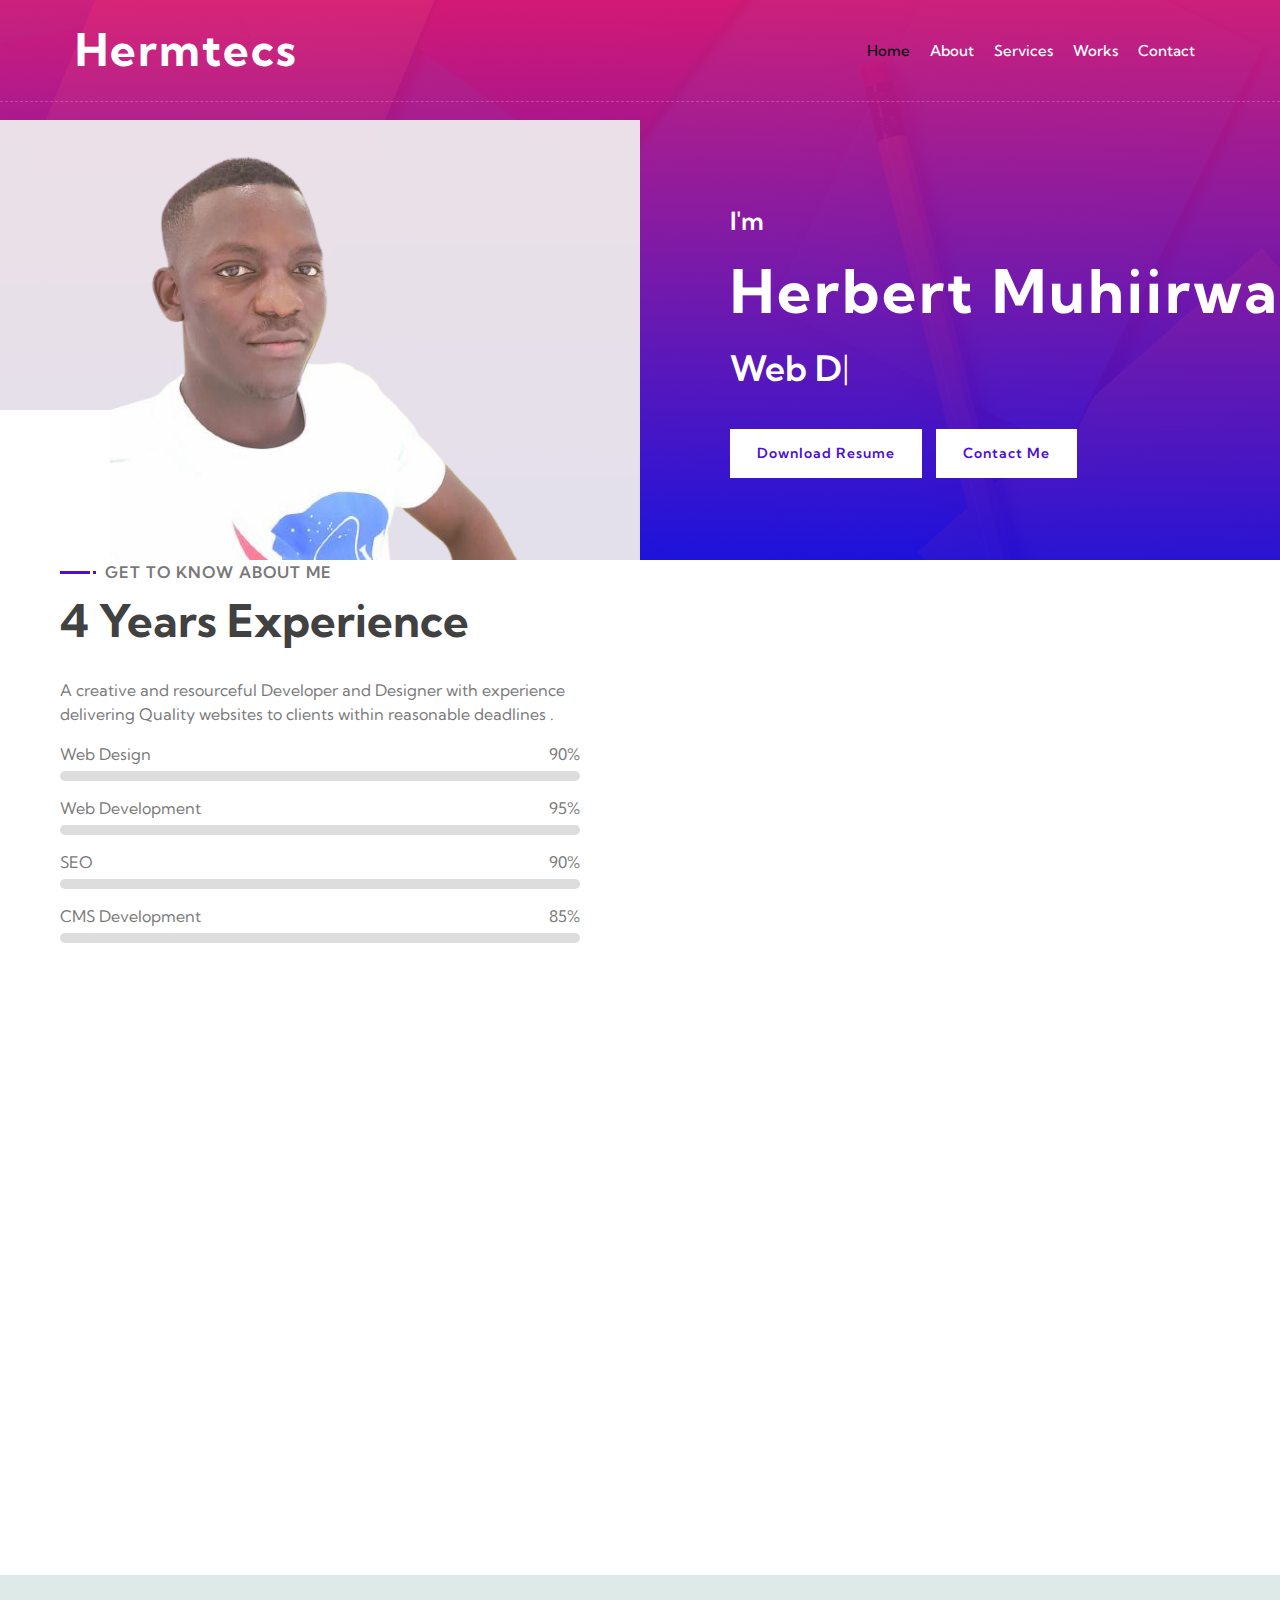
<file: index.html>
<!DOCTYPE html>
<html lang="en">
    <head>
        <meta charset="utf-8">
        <title>Hermtecs |Herbert Muhiirwah |Herbert |Hermtech  - Developer Portfolio website</title>
        <meta content="width=device-width, initial-scale=1.0" name="viewport">
        <meta content="Free Website Template" name="keywords">
        <meta content="Free Website Template" name="description">

        <!-- Favicon -->
        <link href="img/favicon.ico" rel="icon">

        <!-- Google Font -->
        <link href="https://fonts.googleapis.com/css2?family=Montserrat:wght@300;400;500;600;700&display=swap" rel="stylesheet">

        <!-- CSS Libraries -->
        <link href="https://stackpath.bootstrapcdn.com/bootstrap/4.4.1/css/bootstrap.min.css" rel="stylesheet">
        <!-- <link href="https://cdnjs.cloudflare.com/ajax/libs/font-awesome/5.10.0/css/all.min.css" rel="stylesheet"> -->
    <link rel="stylesheet" href="https://cdnjs.cloudflare.com/ajax/libs/font-awesome/6.1.0/css/all.min.css" integrity="sha512-10/jx2EXwxxWqCLX/hHth/vu2KY3jCF70dCQB8TSgNjbCVAC/8vai53GfMDrO2Emgwccf2pJqxct9ehpzG+MTw==" crossorigin="anonymous" referrerpolicy="no-referrer"/>
        <link href="lib/animate/animate.min.css" rel="stylesheet">
        <link href="lib/owlcarousel/assets/owl.carousel.min.css" rel="stylesheet">
        <link href="lib/lightbox/css/lightbox.min.css" rel="stylesheet">

        <!-- Template Stylesheet -->
        <link href="css/style.css" rel="stylesheet">
    </head>

    <body data-spy="scroll" data-target=".navbar" data-offset="51">
        <!-- Nav Bar Start -->
        <div class="navbar navbar-expand-lg bg-light navbar-light">
            <div class="container-fluid">
                <a href="#" class="navbar-brand">Hermtecs</a>
                <button type="button" class="navbar-toggler" data-toggle="collapse" data-target="#navbarCollapse">
                    <span class="navbar-toggler-icon"></span>
                </button>

                <div class="collapse navbar-collapse justify-content-between" id="navbarCollapse">
                    <div class="navbar-nav ml-auto">
                        <a href="#home" class="nav-item nav-link active">Home</a>
                        <a href="#about" class="nav-item nav-link">About</a>
                        <a href="#service" class="nav-item nav-link">Services</a>
                        <!-- <a href="#experience" class="nav-item nav-link">Experience</a> -->
                        <a href="#portfolio" class="nav-item nav-link">Works</a>
                        <!-- <a href="#price" class="nav-item nav-link">Price</a> -->
                        <!-- <a href="#review" class="nav-item nav-link">Review</a> -->
                        <!-- <a href="#team" class="nav-item nav-link">Team</a> -->
                        <!-- <a href="#blog" class="nav-item nav-link">Blog</a> -->
                        <a href="#contact" class="nav-item nav-link">Contact</a>
                    </div>
                </div>
            </div>
        </div>
        <!-- Nav Bar End -->


        <!-- Hero Start -->
        <div class="hero" id="home">
            <div class="container-fluid">
                <div class="row align-items-center">
                    <div class="col-sm-12 col-md-6">
                        <div class="hero-content">
                            <div class="hero-text">
                                <p>I'm</p>
                                <h1>Herbert Muhiirwa</h1>
                                <h2></h2>
                                <div class="typed-text">Web Designer, Web Developer, Frontend, Backend, SEO, Cloud Computing  </div>
                            </div>
                            <div class="hero-btn">
                                <a class="btn" href="/other files/Herbert_Muhiirwa_Resume.pdf" download>Download Resume</a>
                                <a class="btn" href="#contact">Contact Me</a>
                            </div>
                        </div>
                    </div>
                    <div class="col-sm-12 col-md-6 d-none d-md-block hero-img-container">
                        <div class="social-media-icons">
                           <a href="https://github.com/hermtechs" class="github"> <i class="fa-brands fa-github"></i> </a>
                           <a href="https://twitter.com/muhiirwah" class="twitter"> <i class="fab fa-twitter"></i></a>
                           <a href="https://linkedin.com/in/herbert-muhiirwa-4a8942193" class="linkedin"><i class="fa-brands fa-linkedin-in"></i></a>
                          <a href="mailto:info@hermtecs.com" class="mail"><i class="fa-solid fa-envelope"></i></a>
                        </div>
                        <div class="hero-image">
                            <img src="img/hermtecs.png" alt="Herbert Muhiirwa Hermtecs">
                        </div>
                    </div>
                </div>
            </div>
        </div>
        <!-- Hero End -->


        <!-- About Start -->
        <div class="about wow fadeInUp" data-wow-delay="0.1s" id="about">
            <div class="container-fluid">
                <div class="row align-items-center">
                    <!-- <div class="col-lg-6">
                        <div class="about-img">
                            <img src="img/about.jpg" alt="Image">
                        </div>
                    </div> -->
                    <div class="col-lg-6">
                        <div class="about-content">
                            <div class="section-header text-left">
                                <p>Get to Know About Me</p>
                                <h2>4 Years Experience</h2>
                            </div>
                            <div class="about-text">
                                <p>
                                   A creative and resourceful Developer and Designer with experience delivering Quality websites to clients within reasonable deadlines .
                                </p>
                            </div>
                            <div class="skills">
                                <div class="skill-name">
                                    <p>Web Design</p><p>90%</p>
                                </div>
                                <div class="progress">
                                    <div class="progress-bar" role="progressbar" aria-valuenow="85" aria-valuemin="0" aria-valuemax="100"></div>
                                </div>
                                <div class="skill-name">
                                    <p>Web Development</p><p>95%</p>
                                </div>
                                <div class="progress">
                                    <div class="progress-bar" role="progressbar" aria-valuenow="95" aria-valuemin="0" aria-valuemax="100"></div>
                                </div>
                                <div class="skill-name">
                                    <p>SEO</p><p>90%</p>
                                </div>
                                <div class="progress">
                                    <div class="progress-bar" role="progressbar" aria-valuenow="90" aria-valuemin="0" aria-valuemax="100"></div>
                                </div>
                                <div class="skill-name">
                                    <p>CMS Development</p><p>85%</p>
                                </div>
                                <div class="progress">
                                    <div class="progress-bar" role="progressbar" aria-valuenow="85" aria-valuemin="0" aria-valuemax="100"></div>
                                </div>
                            </div>
                            <!-- <a class="btn" href="">Learn More</a> -->
                        </div>
                    </div>
                </div>
            </div>
        </div>
        <!-- About End -->
        
        
        <!-- Service Start -->
        <div class="service" id="service">
            <div class="container">
                <div class="section-header text-center wow zoomIn" data-wow-delay="0.1s">
                    <p>What I do</p>
                    <h2>Fast & Quality  Services</h2>
                </div>
                <div class="row">
                    <div class="col-lg-6 wow fadeInUp" data-wow-delay="0.0s">
                        <div class="service-item">
                            <div class="service-icon">
                                <i class="fa fa-laptop"></i>
                            </div>
                            <div class="service-text">
                                <h3>Web Design</h3>
                                <p>
                                   We convert Figma, AdobeXD projects into <strong>pixel perfect HTML, CSS and JavaScript sites </strong> !
                                   <br>
                                   We also build and design websites from scratch .
                                </p>
                            </div>
                        </div>
                    </div>
                    <div class="col-lg-6 wow fadeInUp" data-wow-delay="0.2s">
                        <div class="service-item">
                            <div class="service-icon">
                                <i class="fa fa-laptop-code"></i>
                            </div>
                            <div class="service-text">
                                <h3>Web Development</h3>
                                <p>
                                    We work with nextgen technologies such as <strong>Nodejs, JavaScript, HTML5, CSS3</strong> to create simple & complex websites/web apps .  
                                </p>
                            </div>
                        </div>
                    </div>
                    <div class="col-lg-6 wow fadeInUp" data-wow-delay="0.4s">
                        <div class="service-item">
                            <div class="service-icon">
                                <i class="fa-sharp fa-solid fa-server"></i>
                            </div>
                            <div class="service-text">
                                <h3>Web Hosting</h3>
                                <p>
                                   Developed your website but find difficulty <strong> getting it online</strong> ?</p>
                                   <a href="#contact" class="quick-link"> Inbox Me .</a>
                                </p>
                            </div>
                        </div>
                    </div>
                    <div class="col-lg-6 wow fadeInUp" data-wow-delay="0.6s">
                        <div class="service-item">
                            <div class="service-icon">
                                <i class="fa-brands fa-searchengin"></i>
                            </div>
                            <div class="service-text">
                                <h3>SEO</h3>
                                <p>
                                   Is your site ranking poorly on Google search, or some pages not showing up, we can fix that for you ! 
                                </p>
                            </div>
                        </div>
                    </div>
                </div>
            </div>
        </div>
        <!-- Service End -->

        <!-- Portfolio Start -->
        <div class="portfolio" id="portfolio">
            <div class="container">
                <div class="section-header text-center wow zoomIn" data-wow-delay="0.1s">
                    <p>My Portfolio</p>
                    <h2>My works</h2>
                </div>
                </div>
                <div class="row portfolio-container">
                    <a href="https://asapyinvestments.com" class="col-lg-4 col-md-6 col-sm-12 portfolio-item filter-1 wow fadeInUp" data-wow-delay="0.0s">
                        <div class="portfolio-wrap">
                            <div class="portfolio-img">
                                <img src="img/asapy-investments-landing page.png" alt="Image">
                            </div>
                            <div class="portfolio-text">
                                <h3>Company Website</h3>
                                <!-- <a class="btn" href="img/portfolio-1.jpg" data-lightbox="portfolio">+</a> -->
                            </div>
                        </div>
                    </a>
                    
                    <a href="https://sports-2day.com" class="col-lg-4 col-md-6 col-sm-12 portfolio-item filter-3 wow fadeInUp" data-wow-delay="1s">
                        <div class="portfolio-wrap">
                            <div class="portfolio-img">
                                <img src="img/sports-2day.png" alt="Image">
                            </div>
                            <div class="portfolio-text">
                                <h3>Sports News Website </h3>
                                <!-- <a class="btn" href="img/portfolio-6.jpg" data-lightbox="portfolio">+</a> -->
                            </div>
                        </div>
                    </a>
                    <a href="https://poshboutiqueug.onrender.com" class="col-lg-4 col-md-6 col-sm-12 portfolio-item filter-3 wow fadeInUp" data-wow-delay="1s">
                        <div class="portfolio-wrap">
                            <div class="portfolio-img">
                                <img src="img/posh-boutique.png" alt="Image">
                            </div>
                            <div class="portfolio-text">
                                <h3>Online Shop Website </h3>
                                <!-- <a class="btn" href="img/portfolio-6.jpg" data-lightbox="portfolio">+</a> -->
                            </div>
                        </div>
                    </a>


                    <a href="https://idealdevelopers.netlify.app" class="col-lg-4 col-md-6 col-sm-12 portfolio-item filter-3 wow fadeInUp" data-wow-delay="1s">
                        <div class="portfolio-wrap">
                            <div class="portfolio-img">
                                <img src="img/ideal-developers.png" alt="Image">
                            </div>
                            <div class="portfolio-text">
                                <h3>Digital marketing Website </h3>
                                <!-- <a class="btn" href="img/portfolio-6.jpg" data-lightbox="portfolio">+</a> -->
                            </div>
                        </div>
                    </a>        
                </div>
            </div>
        </div>
        
        
        <!-- Contact Start -->
        <div class="contact wow fadeInUp" data-wow-delay="0.1s" id="contact">
            <div class="container-fluid">
                <div class="container">
                    <div class="row align-items-center">
                        <div class="col-md-4"></div>
                        <div class="col-md-8">
                            <div class="contact-form">
                                <form name="sentMessage" id="contactForm" novalidate="novalidate" action="https://formsubmit.co/hermtechs@gmail.com" method="POST">
                                    <div class="control-group">
                                        <input type="text" required class="form-control" name="name" id="name" placeholder="Your Name"  data-validation-required-message="Please enter your name" />
                                        <p class="help-block"></p>
                                    </div>
                                    <div class="control-group">
                                        <input type="email" required  name="email" class="form-control" id="email" placeholder="Your Email"  data-validation-required-message="Please enter your email" />
                                        <p class="help-block"></p>
                                    </div>
                                    <div class="control-group">
                                        <input type="text" required   name="subject" class="form-control" id="subject" placeholder="Subject"  data-validation-required-message="Please enter a subject" />
                                        <p class="help-block"></p>
                                    </div>
                                    <div class="control-group">
                                        <textarea class="form-control" type="text" required  name="message" id="message" placeholder="Message"  data-validation-required-message="Please enter your message"></textarea>
                                        <p class="help-block"></p>
                                    </div>
                                    <div>
                                        <button class="btn" type="submit" >Send Message</button>
                                    </div>
                                   <input type="hidden" name="_next" 
                                   value="https://hermtecs.com/submit.html" class="hide-input">

                                </form>
                            </div>
                        </div>
                    </div>
                </div>
            </div>
        </div>
        <!-- Contact End -->


        <!-- Blog Start -->
        <!-- <div class="blog" id="blog">
            <div class="container">
                <div class="section-header text-center wow zoomIn" data-wow-delay="0.1s">
                    <p>From Hermtecs Blog</p>
                    <h2>Latest Articles</h2>
                </div>
                <div class="row">
                    <div class="col-lg-6">
                        <div class="blog-item wow fadeInUp" data-wow-delay="0.1s">
                            <div class="blog-img">
                                <img src="img/blog-1.jpg" alt="Blog">
                            </div>
                            <div class="blog-text">
                                <h2>Lorem ipsum dolor sit amet</h2>
                                <div class="blog-meta">
                                    <p><i class="far fa-user"></i>Admin</p>
                                    <p><i class="far fa-list-alt"></i>Web Design</p>
                                    <p><i class="far fa-calendar-alt"></i>01-Jan-2045</p>
                                    <p><i class="far fa-comments"></i>5</p>
                                </div>
                                <p>
                                    Lorem ipsum dolor sit amet elit. Nullam commodo mattis mi. Nullam eu erat lectus. Proin viverra risus vitae luctus. Proin ut ante, vitae sapien. Fusce sem ac erat rhoncus, ornare mattis nisl massa et eros vitae pulvin
                                </p>
                                <a class="btn" href="">Read More <i class="fa fa-angle-right"></i></a>
                            </div>
                        </div>
                    </div>
                    <div class="col-lg-6">
                        <div class="blog-item wow fadeInUp" data-wow-delay="0.3s">
                            <div class="blog-img">
                                <img src="img/blog-2.jpg" alt="Blog">
                            </div>
                            <div class="blog-text">
                                <h2>Lorem ipsum dolor sit amet</h2>
                                <div class="blog-meta">
                                    <p><i class="far fa-user"></i>Admin</p>
                                    <p><i class="far fa-list-alt"></i>Apps Design</p>
                                    <p><i class="far fa-calendar-alt"></i>01-Jan-2045</p>
                                    <p><i class="far fa-comments"></i>10</p>
                                </div>
                                <p>
                                    Lorem ipsum dolor sit amet elit. Nullam commodo mattis mi. Nullam eu erat lectus. Proin viverra risus vitae luctus. Proin ut ante, vitae sapien. Fusce sem ac erat rhoncus, ornare mattis nisl massa et eros vitae pulvin
                                </p>
                                <a class="btn" href="">Read More <i class="fa fa-angle-right"></i></a>
                            </div>
                        </div>
                    </div>
                </div>
            </div>
        </div> -->
        <!-- Blog End -->


        <!-- Footer Start -->
        <div class="footer wow fadeIn" data-wow-delay="0.3s">
            <div class="container-fluid">
                <div class="container">
                    <div class="footer-info">
                        <h2>Herbert Muhiirwa  | Hermtecs </h2>
                        <h3>Doha, Qatar</h3>
                        <div class="footer-menu">
                            <p>+974 333 56525</p>
                            <p>info@hermtecs.com</p>
                        </div>
                        <div class="footer-social">
                            <a href="https://github.com/hermtechs" class="github"> <i class="fa-brands fa-github"></i> </a>
                            <a href="https://twitter.com/muhiirwah" class="twitter"><i class="fab fa-twitter"></i></a>
                            <a href="https://mailto:info@hermtecs.com" class="mail"> <i class="fa-solid fa-envelope"></i> </a>
                            <a href="https://linkedin.com/in/herbert-muhiirwa-4a8942193" class="linkedin"><i class="fab fa-linkedin-in"></i></a>
                        </div>
                    </div>
                </div>
                <div class="container copyright">
                    <p>&copy; 2023 <a href="https://hermtecs.com" class="quick-link">hermtecs.com</a>, All Right Reserved 
                        <!-- | Design- <a href="https://htmlcodex.com" class="quick-link">HTML Codex</a> -->
                    </p>
                </div>
            </div>
        </div>
        <!-- Footer End -->
        
        
        <!-- Back to top button -->
        <a href="#" class="btn back-to-top"><i class="fa fa-chevron-up"></i></a>
        
        
        <!-- Pre Loader -->
        <!-- <div id="loader" class="show">
            <div class="loader"></div>
        </div> -->

        
        <!-- JavaScript Libraries -->
        <script src="https://code.jquery.com/jquery-3.4.1.min.js"></script>
        <script src="https://stackpath.bootstrapcdn.com/bootstrap/4.4.1/js/bootstrap.bundle.min.js"></script>
        <script src="lib/easing/easing.min.js"></script>
        <script src="lib/wow/wow.min.js"></script>
        <script src="lib/waypoints/waypoints.min.js"></script>
        <script src="lib/typed/typed.min.js"></script>
        <script src="lib/owlcarousel/owl.carousel.min.js"></script>
        <script src="lib/isotope/isotope.pkgd.min.js"></script>
        <script src="lib/lightbox/js/lightbox.min.js"></script>

        <!-- Template Javascript -->
        <script src="js/main.js"></script>
    </body>
</html>
</file>
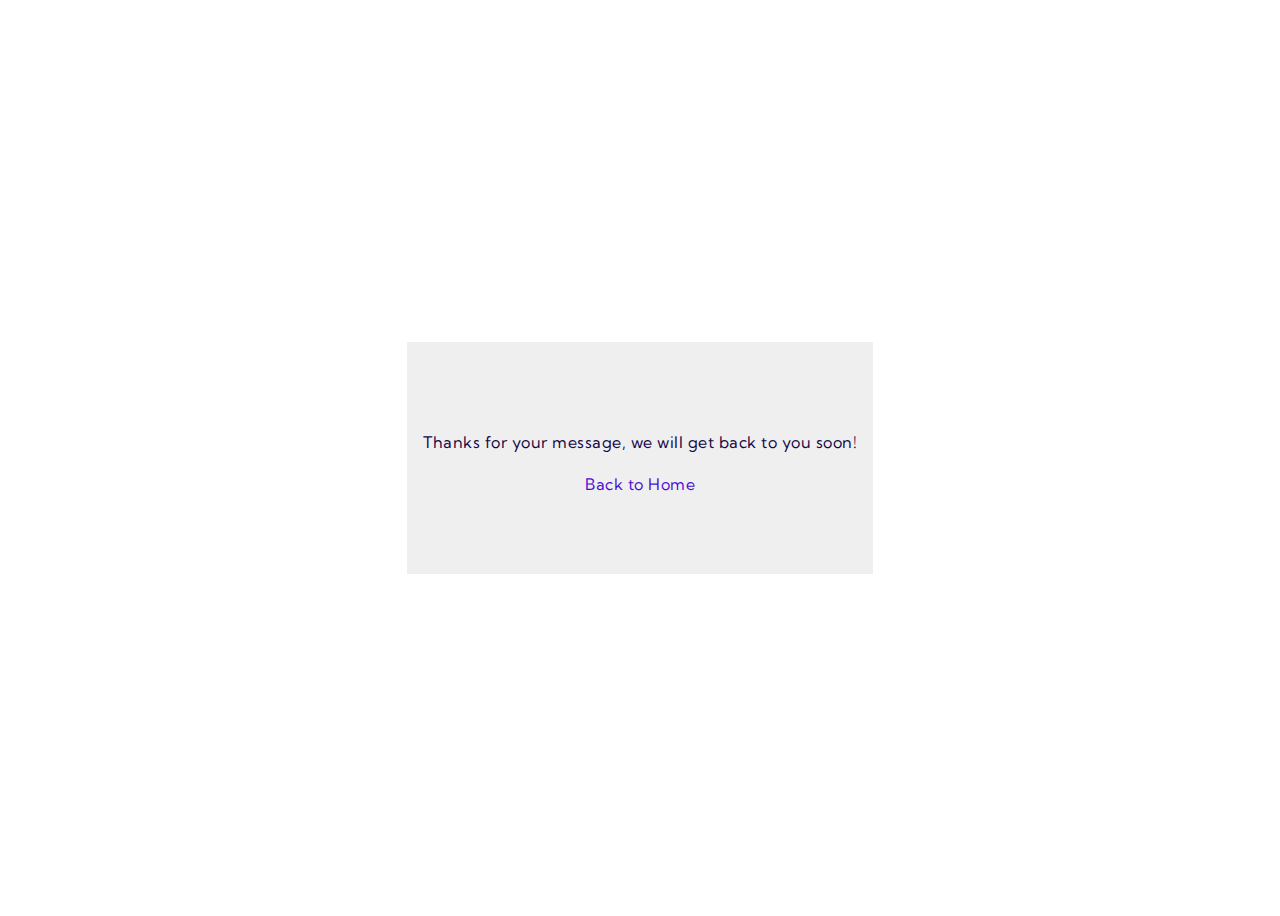
<file: submit.html>
<!DOCTYPE html>
<html lang="en">
<head>
    <meta charset="UTF-8">
    <meta http-equiv="X-UA-Compatible" content="IE=edge">
    <meta name="viewport" content="width=device-width, initial-scale=1.0">
    <title>hermtecs| Form submited</title>
    <link rel="stylesheet" href="https://cdnjs.cloudflare.com/ajax/libs/font-awesome/6.1.0/css/all.min.css" integrity="sha512-10/jx2EXwxxWqCLX/hHth/vu2KY3jCF70dCQB8TSgNjbCVAC/8vai53GfMDrO2Emgwccf2pJqxct9ehpzG+MTw==" crossorigin="anonymous" referrerpolicy="no-referrer"/>
    <link rel="stylesheet" href="/css/style.css">
</head>
<body>
    <div class="message-container">
        <div class="check-mark-container">
            <i class="fa-solid fa-square-check"></i>
        </div>
        <p>Thanks for your message, we will get back to you soon!</p>
        <a href="/index.html"><i class="fa-solid fa-house"></i> Back to Home</a>
    </div>

    <style>
        body{
            position: relative;
            display: flex;
            justify-content: center;
            align-items: center;
            justify-items: center;
            height: 100vh;
        }
        .message-container{
           display: flex; 
           justify-content: center;
           align-items: center;
           height: 200px;
           background: #eeee;
           flex-direction: column;
           padding: 1rem;
           text-align: center;
           letter-spacing: 0.5px;
           
        }
        .check-mark-container{
            color: #4d0fd3;
            font-size:3rem;
        }
        .message-container p{
            color: #160847;
        }
        .message-container a{
            color: #4d0fd3;
            text-decoration: none;
            padding: 0.4rem;
        }
    </style>
</body>
</html>
</file>
<file: css/style.css>
/*******************************/
/********* General CSS *********/
/*******************************/
@import url('https://fonts.googleapis.com/css2?family=Kumbh+Sans&display=swap');

body {
    color: #797979;
    background: #ffffff;
    /* font-family: 'Montserrat', sans-serif; */
    font-family: 'Kumbh Sans', sans-serif !important; 
    overflow-x: hidden;
}
.hide-input{
    display: none;
}
h1,
h2, 
h3, 
h4,
h5, 
h6 {
    color: #414141;
}

a {
    color: #313131;
    transition: 200ms;
}
.quick-link{
    color: #b55ac6;
}
.quick-link:hover{
    color: #98b3e4 !important;
}
contact
a:hover,
a:active,
a:focus {
    color: #4d0fd3;
    outline: none;
    text-decoration: none;
}

.btn:focus,
.form-control:focus {
    box-shadow: none;
}

.container-fluid {
    max-width: 1366px;
}

.btn {
    padding: 12px 25px;
    font-size: 14px;
    font-weight: 600;
    letter-spacing: 1px;
    color: #ffffff;
    background: #4d0fd3;
    border: 2px solid transparent;
    border-radius: 0;
    box-shadow: inset 0 0 0 50px #4d0fd3;
    transition: ease-out 0.3s;
    -webkit-transition: ease-out 0.3s;
    -moz-transition: ease-out 0.3s;
}

.btn:hover {
    color: #4d0fd3;
    background: transparent;
    box-shadow: inset 0 0 0 0 #4d0fd3;
    border-color: #4d0fd3;
}

#loader {
    position: fixed;
    top: 0;
    right: 0;
    bottom: 0;
    left: 0;
    display: flex;
    align-items: center;
    justify-content: center;
    background: #ffffff;
    opacity: 0;
    visibility: hidden;
    -webkit-transition: opacity .3s ease-out, visibility 0s linear .3s;
    -o-transition: opacity .3s ease-out, visibility 0s linear .3s;
    transition: opacity .3s ease-out, visibility 0s linear .3s;
    z-index: 999;
}

#loader.show {
    -webkit-transition: opacity .6s ease-out, visibility 0s linear 0s;
    -o-transition: opacity .6s ease-out, visibility 0s linear 0s;
    transition: opacity .6s ease-out, visibility 0s linear 0s;
    visibility: visible;
    opacity: 1;
}

#loader .loader {
    position: relative;
    width: 45px;
    height: 45px;
    border: 5px solid #dddddd;
    border-top: 5px solid #4d0fd3;
    border-radius: 50%;
    -webkit-animation: spin 2s linear infinite;
    animation: spin 2s linear infinite;
}

@-webkit-keyframes spin {
    0% { -webkit-transform: rotate(0deg); }
    100% { -webkit-transform: rotate(360deg); }
}

@keyframes spin {
    0% { transform: rotate(0deg); }
    100% { transform: rotate(360deg); }
}

.back-to-top {
    position: fixed;
    display: none;
    width: 44px;
    height: 44px;
    padding: 8px 0;
    text-align: center;
    line-height: 1;
    font-size: 22px;
    right: 15px;
    bottom: 15px;
    z-index: 9;
}

.back-to-top i {
    color: #ffffff;
}

.back-to-top:hover i {
    color: #b55ac6;
}


/**********************************/
/*********** Nav Bar CSS **********/
/**********************************/
.navbar {
    position: relative;
    transition: .5s;
    z-index: 999;
}

.navbar.nav-sticky {
    position: fixed;
    top: 0;
    width: 100%;
    box-shadow: 0 2px 5px rgba(0, 0, 0, .3);
}

.navbar .navbar-brand {
    margin: 0;
    font-size: 45px;
    line-height: 0px;
    font-weight: 700;
    letter-spacing: 2px;
    transition: .5s;
    
}

.navbar .navbar-brand img {
    max-width: 100%;
    max-height: 40px;
}

.navbar .dropdown-menu {
    margin-top: 0;
    border: 0;
    border-radius: 0;
    background: #f8f9fa;
}

@media (min-width: 992px) {
    .navbar {
        position: absolute;
        width: 100%;
        padding: 30px 60px;
        background: transparent !important;
        border-bottom: 1px dashed rgba(256, 256, 256, .2);
        z-index: 9;
    }
    
    .navbar.nav-sticky {
        padding: 10px 60px;
        background: #ffffff !important;
    }
    
    .navbar .navbar-brand {
        color: #ffffff;
    }
    
    .navbar.nav-sticky .navbar-brand {
        color: #4d0fd3;
    }

    .navbar-light .navbar-nav .nav-link,
    .navbar-light .navbar-nav .nav-link:focus {
        padding: 10px 10px 8px 10px;
        color: #ffffff;
        font-size: 15px;
        font-weight: 500;
    }
    
    .navbar-light.nav-sticky .navbar-nav .nav-link,
    .navbar-light.nav-sticky .navbar-nav .nav-link:focus {
        color: #414141;
    }

    .navbar-light .navbar-nav .nav-link:hover,
    .navbar-light .navbar-nav .nav-link.active {
        color: #111111;
    }
    
    .navbar-light.nav-sticky .navbar-nav .nav-link:hover,
    .navbar-light.nav-sticky .navbar-nav .nav-link.active {
        color: #4d0fd3;
    }
}

@media (max-width: 991.98px) {   
    .navbar {
        padding: 15px;
        background: #ffffff !important;
    }
    
    .navbar .navbar-brand {
        color: #4d0fd3;
    }
    
    .navbar .navbar-nav {
        margin-top: 15px;
    }
    
    .navbar a.nav-link {
        padding: 5px;
    }
    
    .navbar .dropdown-menu {
        box-shadow: none;
    }
}


/*******************************/
/********** Hero CSS ***********/
/*******************************/
.hero {
    position: relative;
    width: 100%;
    margin-bottom: 45px;
    padding: 120px 0 0 0;
    overflow: hidden;
    background: linear-gradient(rgba(215, 26, 118, 0.95), rgba(30, 12, 220, 0.95)), url(../img/hero-bg.jpg);
    background-position: center;
    background-repeat: no-repeat;
    background-size: cover;
}
.hero-img-container {
    order: -1;
    background: #eeebecf2;
}

.hero .container-fluid {
    padding: 0;
}

.hero .hero-image {
    position: relative;
    text-align: right;
    padding-right: 75px;
}

.hero .hero-image img {
    max-width: 80%;
    max-height: 80%;
}

.hero .hero-content {
    position: relative;
    padding-left: 75px;
    display: flex;
    align-items: flex-start;
    justify-content: center;
    flex-direction: column;
}

.hero .hero-text p {
    color: #ffffff;
    font-size: 25px;
    font-weight: 600;
    margin-bottom: 15px;
}

.hero .hero-text h1 {
    color: #ffffff;
    font-size: 60px;
    font-weight: 700;
    letter-spacing: 3px;
    margin-bottom: 15px;
}

.hero .hero-text h2 {
    display: inline-block;
    margin: 0;
    height: 35px;
    color: #ffffff;
    font-size: 35px;
    font-weight: 600;
}

.hero .hero-text .typed-text {
    display: none;
}

.hero .hero-text .typed-cursor {
    font-size: 35px;
    font-weight: 300;
    color: #ffffff;
}

.hero .hero-btn .btn {
    margin-top: 35px;
    color: #4d0fd3;
    background: #ffffff;
    box-shadow: inset 0 0 0 50px #ffffff;
}

.hero .hero-btn .btn:hover {
    color: #ffffff;
    background: transparent;
    box-shadow: inset 0 0 0 0 #ffffff;
    border-color: #ffffff;
}

.hero .hero-btn .btn:first-child {
    margin-right: 10px;
}


@media (max-width: 991.98px) {
    .hero {
        padding-top: 60px;
    }
    
    .hero .hero-content {
        padding: 0 15px;
    }
    
    .hero .hero-text p {
        font-size: 20px;
    }
    
    .hero .hero-text h1 {
        font-size: 45px;
    }
    
    .hero .hero-text h2 {
        font-size: 25px;
        height: 25px;
    }
    
    .hero .hero-btn .btn {
        padding: 12px 30px;
        letter-spacing: 1px;
    }
}

@media (max-width: 767.98px) {
    .hero {
        padding-top: 60px;
        padding-bottom: 60px;
    }
    
    .hero,
    .hero .hero-text,
    .hero .hero-btn {
        width: 100%;
        text-align: center;
    }
    
    .hero .hero-text p {
        font-size: 18px;
    }
    
    .hero .hero-text h1 {
        font-size: 35px;
    }
    
    .hero .hero-text h2 {
        font-size: 22px;
        height: 22px;
    }
    
    .hero .hero-btn .btn {
        padding: 10px 15px;
        letter-spacing: 1px;
    }
}

@media (max-width: 575.98px) {
    .hero .hero-text p {
        font-size: 16px;
    }
    
    .hero .hero-text h1 {
        font-size: 30px;
    }
    
    .hero .hero-text h2 {
        font-size: 18px;
        height: 18px;
    }
    
    .hero .hero-btn .btn {
        padding: 8px 10px;
        letter-spacing: 0;
    }
}

.hero .social-media-icons{
    background: #fff;
    width: 150px;
    height: 150px;
    position: absolute;
    bottom: 0;
    padding: 0.5rem;
}
.hero .social-media-icons a{
    transform: unset !important;
    display: block;
    font-size: 1.3rem;
    transition: 200ms;
    position: relative;
    z-index: 1000;
    padding-left: 0.2rem 0.5rem;
    /* transform-origin: unset !important; */

}
.hero .social-media-icons a:hover{
    transform: scale(1.1);
 
}
.github{
    color: #2d2b2b;
}
.twitter{
    color: #1DA1F2;
}
.linkedin{
    color: #0077b5;
}
.mail{
    color: #2f0982;
}
/*******************************/
/******* Section Header ********/
/*******************************/
.section-header {
    position: relative;
    margin-bottom: 45px;
}

.section-header p {
    display: inline-block;
    margin: 0 30px;
    margin-bottom: 10px;
    padding-left: 15px;
    position: relative;
    font-size: 16px;
    font-weight: 600;
    letter-spacing: 1px;
    text-transform: uppercase;
    background: #ffffff;
}

.section-header p::before {
    position: absolute;
    content: "";
    height: 3px;
    top: 11px;
    right: 0;
    left: -30px;
    background: #4d0fd3;
    z-index: -1;
}

.section-header p::after {
    position: absolute;
    content: "";
    width: 3px;
    height: 3px;
    top: 11px;
    left: 3px;
    background: #4d0fd3;
    z-index: 1;
}

.section-header h2 {
    margin: 0;
    position: relative;
    font-size: 45px;
    font-weight: 700;
}

@media (max-width: 767.98px) {
    .section-header h2 {
        font-size: 30px;
    }
}


/*******************************/
/********** About CSS **********/
/*******************************/
.about {
    position: relative;
    width: 100%;
    margin: -45px 0 45px 0;
}

.about .col-lg-6 {
    padding: 0;
}

.about .section-header {
    margin-bottom: 30px;
}

.about .about-img {
    position: relative;
    height: 100%;
}

.about .about-img img {
    position: relative;
    width: 100%;
    height: 100%;
    object-fit: cover;
}

.about .about-content {
    padding: 0 60px;
}

.about .about-text p {
    font-size: 16px;
}

.about .skills {
    margin-bottom: 30px;
}

.about .skill-name {
    margin-top: 15px;
}

.about .skill-name p {
    display: inline-block;
    margin-bottom: 5px;
    font-size: 16px;
    font-weight: 400;
}

.about .skill-name p:last-child {
    float: right;
}

.about .progress {
    height: 10px;
    border-radius: 10px;
    background: #dddddd;
}

.about .progress .progress-bar {
    width: 0px;
    background: #4d0fd3;
    border-radius: 10px;
    transition: 2s;
}

.about .about-text a.btn {
    margin-top: 15px;
}

@media (max-width: 991.98px) {
    .about .about-content {
        padding: 45px 15px 0 15px;
    }
}


/*******************************/
/******* Experience CSS ********/
/*******************************/
.experience {
    position: relative;
    padding: 45px 0 15px 0;
}

.experience .timeline {
    position: relative;
    width: 100%;
}

.experience .timeline::after {
    content: '';
    position: absolute;
    width: 2px;
    background: #4d0fd3;
    top: 0;
    bottom: 0;
    left: 50%;
    margin-left: -1px;
}

.experience .timeline .timeline-item {
    position: relative;
    background: inherit;
    width: 50%;
    margin-bottom: 30px;
}

.experience .timeline .timeline-item.left {
    left: 0;
    padding-right: 30px;
}

.experience .timeline .timeline-item.right {
    left: 50%;
    padding-left: 30px;
}

.experience .timeline .timeline-item::after {
    content: '';
    position: absolute;
    width: 16px;
    height: 16px;
    top: 48px;
    right: -8px;
    background: #ffffff;
    border: 2px solid #4d0fd3;
    border-radius: 16px;
    z-index: 1;
}

.experience .timeline .timeline-item.right::after {
    left: -8px;
}

.experience .timeline .timeline-item::before {
  content: '';
  position: absolute;
  width: 0;
  height: 0;
  top: 46px;
  right: 10px;
  z-index: 1;
  border: 10px solid;
  border-color: transparent transparent transparent #dddddd;
}

.experience .timeline .timeline-item.right::before {
  left: 10px;
  border-color: transparent #dddddd transparent transparent;
}

.experience .timeline .timeline-date {
    position: absolute;
    width: 100%;
    top: 44px;
    font-size: 16px;
    font-weight: 600;
    color: #4d0fd3;
    text-transform: uppercase;
    letter-spacing: 1px;
    z-index: 1;
}

.experience .timeline .timeline-item.left .timeline-date {
    text-align: left;
    left: calc(100% + 55px);
}

.experience .timeline .timeline-item.right .timeline-date {
    text-align: right;
    right: calc(100% + 55px);
}

.experience .timeline .timeline-text {
    padding: 30px;
    background: #ffffff;
    position: relative;
    border-right: 5px solid #dddddd;
    box-shadow: 0 0 60px rgba(0, 0, 0, .08);
}

.experience .timeline .timeline-item.right .timeline-text {
    border-right: none;
    border-left: 5px solid #dddddd;
}

.experience .timeline .timeline-text h2 {
    margin: 0 0 5px 0;
    font-size: 22px;
    font-weight: 600;
}

.experience .timeline .timeline-text h4 {
    margin: 0 0 10px 0;
    font-size: 16px;
    font-style: italic;
    font-weight: 400;
}

.experience .timeline .timeline-text p {
    margin: 0;
    font-size: 16px;
}

@media (max-width: 767.98px) {
    .experience .timeline::after {
        left: 8px;
    }

    .experience .timeline .timeline-item {
        width: 100%;
        padding-left: 38px;
    }
    
    .experience .timeline .timeline-item.left {
        padding-right: 0;
    }
    
    .experience .timeline .timeline-item.right {
        left: 0%;
        padding-left: 38px;
    }

    .experience .timeline .timeline-item.left::after, 
    .experience .timeline .timeline-item.right::after {
        left: 0;
    }
    
    .experience .timeline .timeline-item.left::before,
    .experience .timeline .timeline-item.right::before {
        left: 18px;
        border-color: transparent #dddddd transparent transparent;
    }
    
    .experience .timeline .timeline-item.left .timeline-date,
    .experience .timeline .timeline-item.right .timeline-date {
        position: relative;
        top: 0;
        right: auto;
        left: 0;
        text-align: left;
        margin-bottom: 10px;
    }
    
    .experience .timeline .timeline-item.left .timeline-text,
    .experience .timeline .timeline-item.right .timeline-text {
        border-right: none;
        border-left: 5px solid #dddddd;
    }
}


/*******************************/
/********* Service CSS *********/
/*******************************/
.service {
    position: relative;
    width: 100%;
    padding: 45px 0 15px 0;
}

.service .service-item {
    position: relative;
    margin-bottom: 30px;
    display: flex;
    align-items: center;
    box-shadow: inset 0 0 0 0 transparent;
    transition: ease-out 0.5s;
}

.service .service-item:hover {
    box-shadow: inset 800px 0 0 0 #4d0fd3;
}

.service .service-icon {
    position: relative;
    width: 150px;
    min-height: 150px;
    display: flex;
    align-items: center;
    justify-content: center;
    border: 1px solid #4d0fd3;
    background: #ffffff;
}

.service .service-icon i {
    position: relative;
    font-size: 60px;
    color: #4d0fd3;
    transition: .3s;
}

.service .service-item:hover i {
    font-size: 75px;
}

.service .service-text {
    position: relative;
    width: calc(100% - 120px);
    padding: 0 30px;
}

.service .service-text h3 {
    margin-bottom: 10px;
    font-size: 20px;
    font-weight: 600;
    transition: 1s;
}

.service .service-text p {
    margin: 0;
    font-size: 16px;
    transition: 1s;
}

.service .service-item:hover .service-text h3,
.service .service-item:hover .service-text p {
    color: #ffffff;
}

@media (max-width: 575.98px) {
    .service .service-text h3 {
        font-size: 16px;
        margin-bottom: 5px;
    }
    
    .service .service-text p {
        font-size: 14px;
    }
}


/*******************************/
/******** Portfolio CSS ********/
/*******************************/
.portfolio {
    position: relative;
    /* padding: 45px 0 15px 0; */
    padding: 0.5rem;
    background: #dce8e5ee;
}

.portfolio #portfolio-filter {
    padding: 0;
    margin: -15px 0 25px 0;
    list-style: none;
    font-size: 0;
    text-align: center;
}

.portfolio #portfolio-filter li {
    cursor: pointer;
    display: inline-block;
    margin: 5px;
    padding: 6px 12px;
    font-size: 14px;
    font-weight: 600;
    color: #ffffff;
    background: #4d0fd3;
    border: 2px solid transparent;
    border-radius: 0;
    box-shadow: inset 0 0 0 50px #4d0fd3;
    transition: ease-out 0.3s;
    -webkit-transition: ease-out 0.3s;
    -moz-transition: ease-out 0.3s;
}

.portfolio #portfolio-filter li:hover,
.portfolio #portfolio-filter li.filter-active {
    color: #4d0fd3;
    background: transparent;
    box-shadow: inset 0 0 0 0 #4d0fd3;
    border-color: #4d0fd3;
}

.portfolio .portfolio-item {
    position: relative;
}

.portfolio .portfolio-wrap {
    position: relative;
    width: 100%;
}

.portfolio .portfolio-img {
    position: relative;
    overflow: hidden;
}

.portfolio .portfolio-img img {
    position: relative;
    width: 100%; 
    min-height: 300px;
    min-width: 320px;
    height: 100%; 
    object-fit: cover;
    margin: 0.5rem;
    /* transform: scale(1.2); */
    transition: .5s;
}

.portfolio .portfolio-item:hover img {
    margin-left: 15px;
}

.portfolio .portfolio-text {
    position: relative;
    height: 60px;
    width: calc(100% - 30px);
    margin: -30px 15px 30px 15px;
    display: flex;
    align-items: center;
    background: #ffffff;
    box-shadow: 0 0 15px rgba(0, 0, 0, .12);
}

.portfolio .portfolio-text h3 {
    width: calc(100% - 70px);
    font-size: 18px;
    font-weight: 600;
    margin: 0 0 0 15px;
    white-space: nowrap;
    overflow: hidden;
}

.portfolio .portfolio-text a.btn {
    width: 50px;
    height: 50px;
    padding: 0 0 2px 1px;
    display: flex;
    align-items: center;
    justify-content: center;
    font-size: 45px;
    font-weight: 100;
}

.portfolio .portfolio-item:hover a.btn {
    color: #4d0fd3;
    background: transparent;
    box-shadow: inset 0 0 0 0 #4d0fd3;
    border-color: #4d0fd3;
}


/*******************************/
/********* Banner CSS **********/
/*******************************/
.banner {
    position: relative;
    width: 100%;
    margin: 45px 0;
    padding: 90px 0;
    background: #4d0fd3;
}

.banner .container {
    max-width: 750px;
    text-align: center;
}

.banner .section-header {
    margin-bottom: 20px;
}

.banner .section-header p {
    color: #414141;
    background: transparent;
}

.banner .section-header p::after {
    display: none;
}

.banner .section-header h2 {
    color: #ffffff;
}

.banner .section-header h2 span {
    color: #414141;
    font-size: 50px;
}

.banner .banner-text p {
    font-size: 18px;
    color: #ffffff;
}

.banner .banner-text .btn {
    margin-top: 15px;
    color: #4d0fd3;
    background: #ffffff;
    box-shadow: inset 0 0 0 50px #ffffff;
}

.banner .banner-text .btn:hover {
    color: #ffffff;
    background: transparent;
    box-shadow: inset 0 0 0 0 #ffffff;
    border-color: #ffffff;
}


/*******************************/
/********* Pricing CSS *********/
/*******************************/
.price {
    position: relative;
    width: 100%;
    padding: 45px 0 15px 0;
}

.price .row {
    padding: 0 15px;
}

.price .col-md-4 {
    padding: 0;
}

.price .price-item {
    position: relative;
    margin-bottom: 30px;
    background: #ffffff;
}

.price .featured-item {
    box-shadow: 0 0 30px rgba(0, 0, 0, .2);
    z-index: 1;
}

.price .price-header,
.price .price-body,
.price .price-footer {
    position: relative;
    text-align: center;
}

.price .price-header {
    padding: 45px 0 30px 0;
    color: #414141;
}

.price .price-item.featured-item .price-header {
    color: #4d0fd3;
}

.price .price-title h2 {
    font-size: 25px;
    font-weight: 400;
    text-transform: uppercase;
}

.price .price-prices h2 {
    font-size: 45px;
    font-weight: 700;
    margin-left: 10px;
}

.price .price-prices h2 small {
    position: absolute;
    font-size: 18px;
    font-weight: 400;
    margin-top: 9px;
    margin-left: -12px;
}

.price .price-prices h2 span {
    margin-left: 1px;
    font-size: 18px;
    font-weight: 400;
}

.price .price-item.featured-item h2 {
    color: #4d0fd3;
}

.price .price-body {
    padding: 0 0 20px 0;
}

.price .price-description ul {
    margin: 0;
    padding: 0;
    list-style: none;
}

.price .price-description ul li {
    padding: 0 0 20px 0;
}

.price .price-item .price-action {
    padding-bottom: 45px;
}

.price .price-item .price-action .btn {
    color: #ffffff;
    background: #414141;
    box-shadow: inset 0 0 0 50px #414141;
}

.price .price-item .price-action .btn:hover {
    color: #414141;
    background: transparent;
    box-shadow: inset 0 0 0 0 #414141;
    border-color: #414141;
}

.price .price-item.featured-item .price-action .btn {
    color: #ffffff;
    background: #4d0fd3;
    box-shadow: inset 0 0 0 50px #4d0fd3;
}

.price .price-item.featured-item .price-action .btn:hover {
    color: #4d0fd3;
    background: transparent;
    box-shadow: inset 0 0 0 0 #4d0fd3;
    border-color: #4d0fd3;
}


/*******************************/
/*********** Team CSS **********/
/*******************************/
.team {
    position: relative;
    width: 100%;
    padding: 45px 0 15px 0;
}

.team .team-item {
    position: relative;
    background: #ffffff;
    margin-bottom: 30px;
    display: flex;
    align-items: center;
    justify-content: flex-start;
    box-shadow: inset 0 0 0 0 transparent;
    transition: ease-out 0.5s;
}

.team .team-img {
    position: relative;
    width: 50%;
    overflow: hidden;
}

.team .team-img img {
    position: relative;
    width: 100%;
    transition: .5s;
}

.team .team-text {
    position: relative;
    width: 50%;
    padding: 0 30px;
}

.team .team-text h2 {
    color: #4d0fd3;
    font-size: 18px;
    font-weight: 600;
    margin-bottom: 5px;
    transition: 1s;
}

.team .team-text h4 {
    font-size: 14px;
    font-weight: 600;
    margin-bottom: 15px;
    transition: 1s;
}

.team .team-text p {
    margin-bottom: 20px;
    transition: 1s;
}

.team .team-social {
    position: relative;
    display: flex;
    align-items: center;
    justify-content: flex-start;
}

.team .team-social a.btn {
    width: 35px;
    height: 35px;
    padding: 0;
    display: flex;
    align-items: center;
    justify-content: center;
    font-size: 14px;
    font-weight: normal;
    margin-right: 5px;
}

.team .team-item:hover {
    box-shadow: inset 800px 0 0 0 #4d0fd3;
}

.team .team-item:hover .team-img img {
    transform: scale(1.2);
}

.team .team-item:hover .team-text h2,
.team .team-item:hover .team-text h4,
.team .team-item:hover .team-text p {
    color: #ffffff;
}

.team .team-item:hover .team-social a.btn {
    background: #ffffff;
}

.team .team-item:hover .team-social a.btn:hover {
    border-color: #ffffff;
}

@media(max-width: 575.98px) {
    .team .team-text {
        padding: 0 15px;
    }
    
    .team .team-text h2 {
        font-size: 16px;
        margin-bottom: 0;
    }

    .team .team-text h4 {
        margin-bottom: 5px;
    }

    .team .team-text p {
        font-size: 14px;
        line-height: 18px;
        margin-bottom: 10px;
    }
}


/*******************************/
/******* Testimonial CSS *******/
/*******************************/
.testimonial {
    position: relative;
    margin: 45px 0;
    padding: 90px 0;
    background: #4d0fd3;
}

.testimonial .container {
    max-width: 900px;
}

.testimonial .testimonial-icon {
    margin-bottom: 45px;
    text-align: center;
}

.testimonial .testimonial-icon i {
    font-size: 60px;
    color: rgba(256, 256, 256, .5);
}

.testimonial .testimonial-item {
    position: relative;
    margin: 0 15px;
    text-align: center;
}

.testimonial .testimonial-img {
    position: relative;
    margin-bottom: 15px;
    z-index: 1;
}

.testimonial .testimonial-item img {
    margin: 0 auto;
    width: 120px;
    padding: 10px;
    border: 5px dotted #ffffff;
    border-radius: 100px;
}

.testimonial .testimonial-text {
    position: relative;
    margin-top: -70px;
    padding: 65px 35px 30px 35px;
    text-align: center;
    background: #ffffff;
    border-radius: 500px;
}

.testimonial .testimonial-item p {
    font-size: 18px;
    font-style: italic;
}

.testimonial .testimonial-text h3 {
    color: #4d0fd3;
    font-size: 18px;
    font-weight: 600;
    margin-bottom: 10px;
}

.testimonial .testimonial-text h4 {
    color: #666666;
    font-size: 14px;
    margin-bottom: 0;
}

.testimonial .owl-dots {
    margin-top: 15px;
    text-align: center;
}

.testimonial .owl-dot {
    display: inline-block;
    margin: 0 5px;
    width: 12px;
    height: 12px;
    border-radius: 50%;
    background: rgba(256, 256, 256, .5);
}

.testimonial .owl-dot.active {
    background: #ffffff;
}


/*******************************/
/********* Contact CSS *********/
/*******************************/
.contact {
    position: relative;
    width: 100%;
    margin: 45px 0;
    background: #4d0fd3;
}

.contact .container-fluid {
    background: url(../img/contact.svg) left top no-repeat;
    background-size: contain;
}

.contact .contact-form {
    position: relative;
    padding: 90px 0 90px 45px;
    background: #4d0fd3;
}

.contact .contact-form input {
    color: #ffffff;
    padding: 15px 0;
    background: none;
    border-radius: 0;
    border: none;
    border-bottom: 1px solid rgba(256, 256, 256, .5);
}

.contact .contact-form textarea {
    color: #ffffff;
    height: 90px;
    padding: 15px 0;
    background: none;
    border-radius: 0;
    border: none;
    border-bottom: 1px solid rgba(256, 256, 256, .5);
}

.contact .contact-form .form-control::placeholder {
    color: #ffffff;
    opacity: 1;
}

.contact .contact-form .form-control:-ms-input-placeholder,
.contact .contact-form .form-control::-ms-input-placeholder {
    color: #ffffff;
}

.contact .contact-form .btn {
    margin-top: 35px;
    color: #4d0fd3;
    background: #ffffff;
    box-shadow: inset 0 0 0 50px #ffffff;
}

.contact .contact-form .btn:hover {
    color: #ffffff;
    background: transparent;
    box-shadow: inset 0 0 0 0 #ffffff;
    border-color: #ffffff;
}

.contact .help-block ul {
    margin: 0;
    padding: 0;
    list-style-type: none;
    font-size: 14px;
    font-style: italic;
    color: #ffffff;
}

@media (max-width: 767.98px) {
    .contact .container-fluid {
        background: none;
    }
    
    .contact .contact-form {
        padding: 90px 0;
    }
}


/*******************************/
/*********** Blog CSS **********/
/*******************************/
.blog {
    position: relative;
    width: 100%;
    padding: 45px 0 15px 0;
}

.blog .blog-item {
    position: relative;
    margin-bottom: 30px;
}

.blog .blog-img {
    position: relative;
    width: 100%;
    overflow: hidden;
}

.blog .blog-img img {
    width: 100%;
    transition: .5s;
}

.blog .blog-item:hover img {
    transform: scale(1.1);
}

.blog .blog-text {
    position: relative;
    padding: 30px;
    border-right: 1px solid rgba(0, 0, 0, .07);
    border-bottom: 1px solid rgba(0, 0, 0, .07);
    border-left: 1px solid rgba(0, 0, 0, .07);
}

.blog .blog-text h2 {
    font-size: 25px;
    font-weight: 600;
}

.blog .blog-text p {
    margin-bottom: 10px;
}

.blog .blog-item a.btn {
    margin-top: 10px;
    padding: 8px 15px;
}

.blog .blog-item a.btn i {
    margin-left: 5px;
}

.blog .blog-meta {
    position: relative;
    display: flex;
    margin-bottom: 15px;
}

.blog .blog-meta p {
    margin: 0 10px 0 0;
    font-size: 13px;
}

.blog .blog-meta i {
    color: #414141;
    margin-right: 5px;
}

.blog .blog-meta p:last-child {
    margin: 0;
}


/*******************************/
/********* Footer CSS **********/
/*******************************/
.footer {
    position: relative;
    margin-top: 45px;
    background: #4d0fd3;
}

.footer .container-fluid {
    padding: 60px 0 0 0;
}

.footer .footer-info {
    position: relative;
    width: 100%;
    text-align: center;
}

.footer .footer-info h2 {
    margin-bottom: 20px;
    font-size: 30px;
    font-weight: 700;
    color: #ffffff;
}

.footer .footer-info h3 {
    margin-bottom: 25px;
    font-size: 22px;
    font-weight: 600;
    color: #ffffff;
}

.footer .footer-menu {
    width: 100%;
    display: flex;
    justify-content: center;
}

.footer .footer-menu p {
    color: #ffffff;
    font-size: 22px;
    font-weight: 600;
    line-height: 20px;
    padding: 0 15px;
    border-right: 1px solid #ffffff;
}

.footer .footer-menu p:last-child {
    border: none;
}

.footer .footer-social {
    position: relative;
    margin-top: 15px;
}

.footer .footer-social a {
    display: inline-block;
}

.footer .footer-social a i {
    margin-right: 15px;
    font-size: 20px;
    color: #ffffff;
    transition: .3s;
}

.footer .footer-social a:last-child i {
    margin: 0;
}

.footer .footer-social a:hover i {
    color: #414141;
}

.footer .copyright {
    position: relative;
    text-align: center;
    margin-top: 30px;
    padding-top: 25px;
    padding-bottom: 25px;
}

.footer .copyright::before {
    position: absolute;
    content: "";
    width: 50%;
    height: 1px;
    top: 0;
    left: 25%;
    background: rgba(256, 256, 256, .2);
}

.footer .copyright p {
    margin: 0;
    color: #ffffff;
}

.footer .copyright .col-md-6:last-child p {
    text-align: right;
}

.footer .copyright p a {
    color: #ffffff;
    font-weight: 600;
}

.footer .copyright p a:hover {
    color: #414141;
}

@media (max-width: 575.98px) {
    .footer .footer-info h2 {
        margin-bottom: 20px;
        font-size: 20px;
        font-weight: 600;
    }

    .footer .footer-info h3 {
        margin-bottom: 20px;
        font-size: 16px;
    }

    .footer .footer-menu p {
        font-size: 16px;
        line-height: 16px;
        padding: 0 5px;
    }
}
</file>
